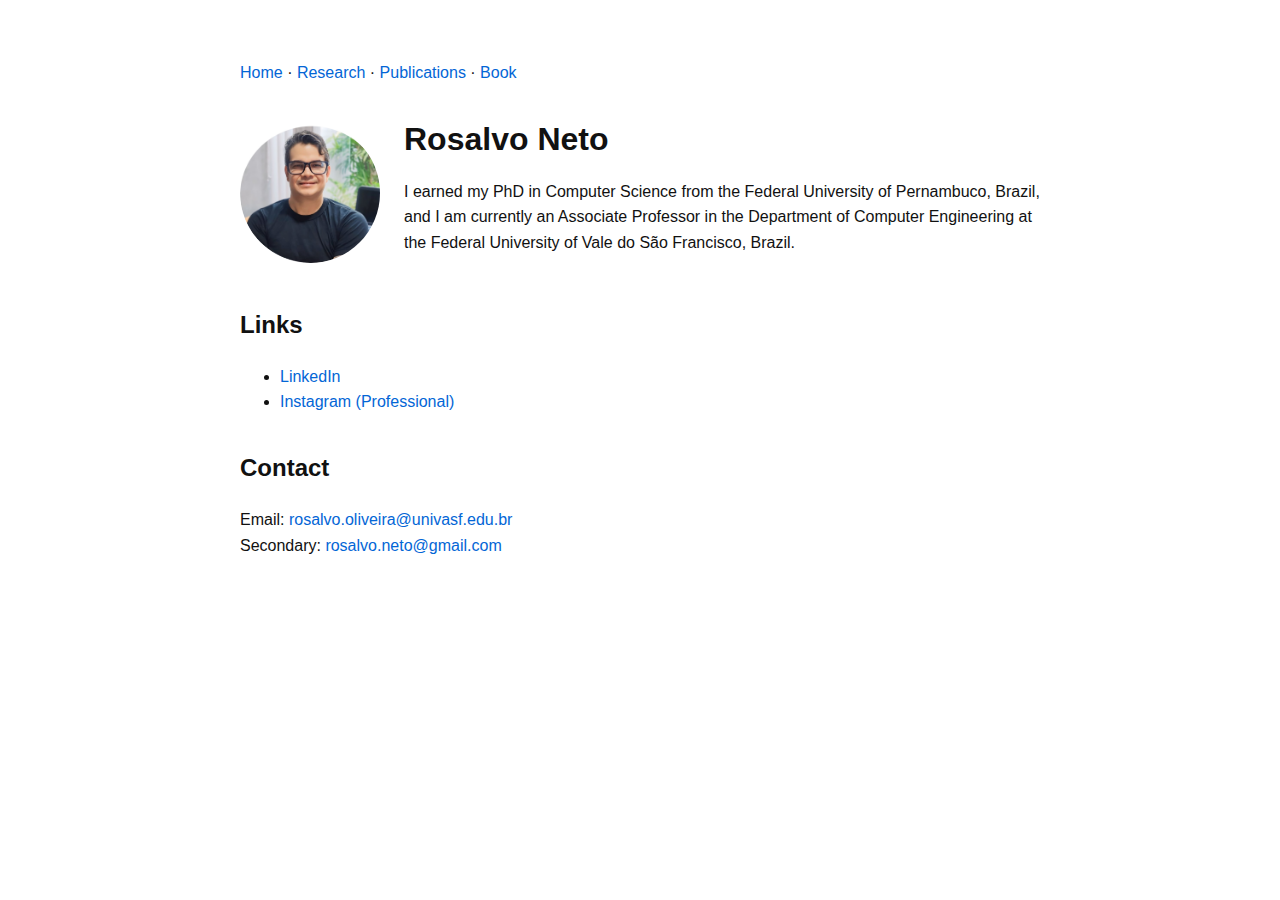
<file: index.html>
<!DOCTYPE html>
<html lang="en">
<head>
  <meta charset="UTF-8">
  <title>Rosalvo Neto</title>
  <meta name="viewport" content="width=device-width, initial-scale=1">
  <link rel="stylesheet" href="assets/style.css">
</head>

<body>

<nav>
  <a href="index.html">Home</a> ·
  <a href="research.html">Research</a> ·
  <a href="publications.html">Publications</a> ·
  <a href="book.html">Book</a>
</nav>

<div style="display:flex; gap:24px; align-items:center; margin-top:28px;">
  <img
    src="FotoPerfil2024_oval.jpg"
    alt="Rosalvo Neto"
    style="width:140px; height:140px; border-radius:50%; object-fit:cover;"
  />

  <div>
    <h1 style="margin:0;">Rosalvo Neto</h1>

    <p style="margin-top:14px;">
      I earned my PhD in Computer Science from the Federal University of Pernambuco, Brazil,
and I am currently an Associate Professor in the Department of Computer Engineering at
the Federal University of Vale do São Francisco, Brazil.
    </p>
  </div>
</div>

<h2 style="margin-top:34px;">Links</h2>

<ul>
  <li>
    <a href="http://linkedin.com/in/rosalvo-neto-35333341"
       target="_blank" rel="noopener noreferrer">
      LinkedIn
    </a>
  </li>

  <li>
    <a href="https://www.instagram.com/prof.rosalvoneto/?igsh=MTJrZDZ1bGc4cHdwZw%3D%3D"
       target="_blank" rel="noopener noreferrer">
      Instagram (Professional)
    </a>
  </li>
</ul>

<h2 style="margin-top:34px;">Contact</h2>

<p>
Email:
<a href="mailto:rosalvo.oliveira@univasf.edu.br">
  rosalvo.oliveira@univasf.edu.br
</a>
<br>
Secondary:
<a href="mailto:rosalvo.neto@gmail.com">
  rosalvo.neto@gmail.com
</a>
</p>

</body>
</html>
</file>
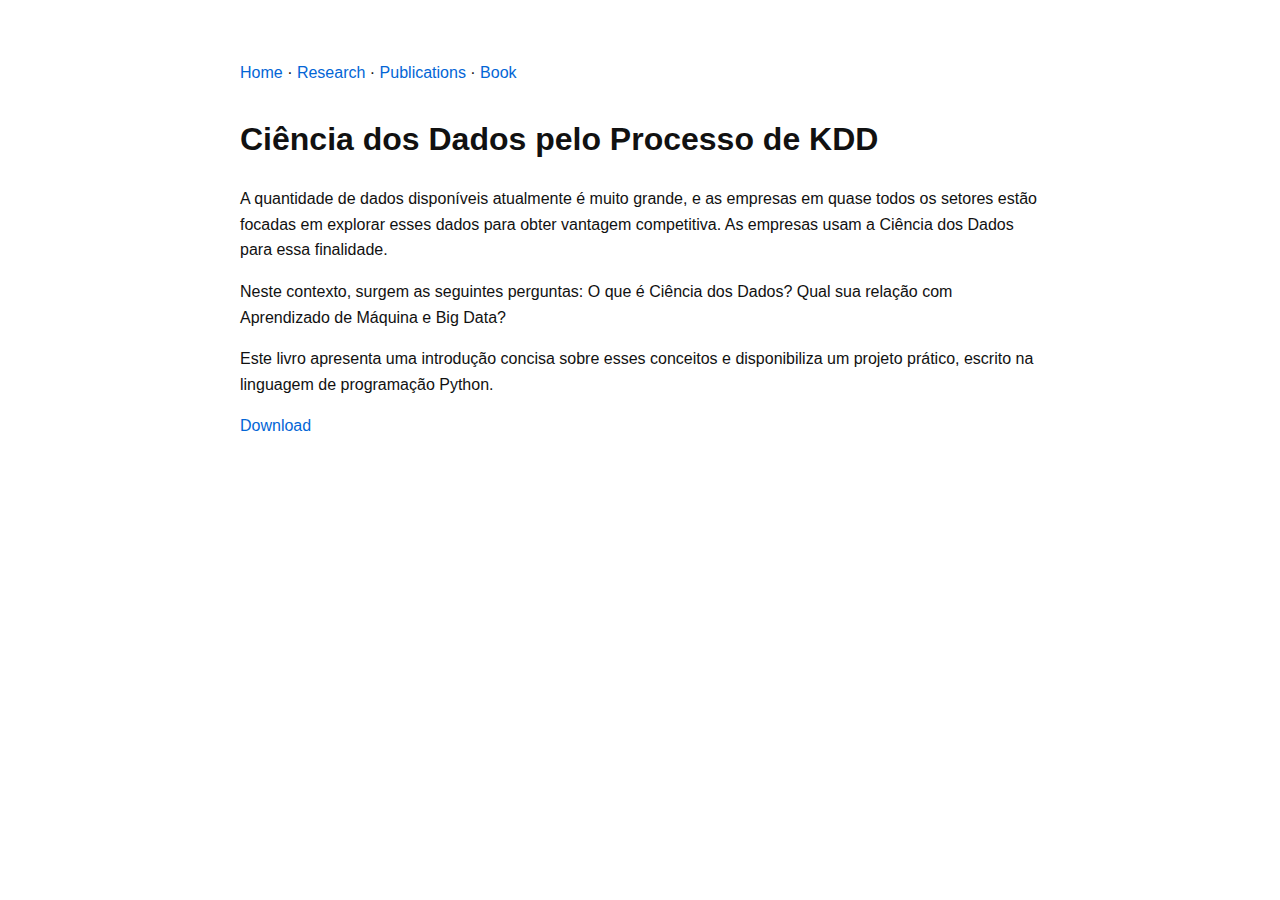
<file: book.html>
<!DOCTYPE html>
<html lang="pt-br">
<head>
  <meta charset="UTF-8">
  <title>Livro – Rosalvo Neto</title>
  <meta name="viewport" content="width=device-width, initial-scale=1">
  <link rel="stylesheet" href="assets/style.css">
</head>

<body>

<nav>
  <a href="index.html">Home</a> ·
  <a href="research.html">Research</a> ·
  <a href="publications.html">Publications</a> ·
  <a href="book.html">Book</a>
</nav>

<h1>Ciência dos Dados pelo Processo de KDD</h1>

<p>
A quantidade de dados disponíveis atualmente é muito grande, e as empresas em quase todos os setores
estão focadas em explorar esses dados para obter vantagem competitiva. As empresas usam a Ciência
dos Dados para essa finalidade.
</p>

<p>
Neste contexto, surgem as seguintes perguntas: O que é Ciência dos Dados? Qual sua relação com
Aprendizado de Máquina e Big Data?
</p>

<p>
Este livro apresenta uma introdução concisa sobre esses conceitos e disponibiliza um projeto prático,
escrito na linguagem de programação Python.
</p>
<h> <a href="https://www.researchgate.net/publication/352749819_Ciencia_dos_Dados_pelo_Processo_de_KDD" target="_blank">Download</a>

</body>
</html>
</file>
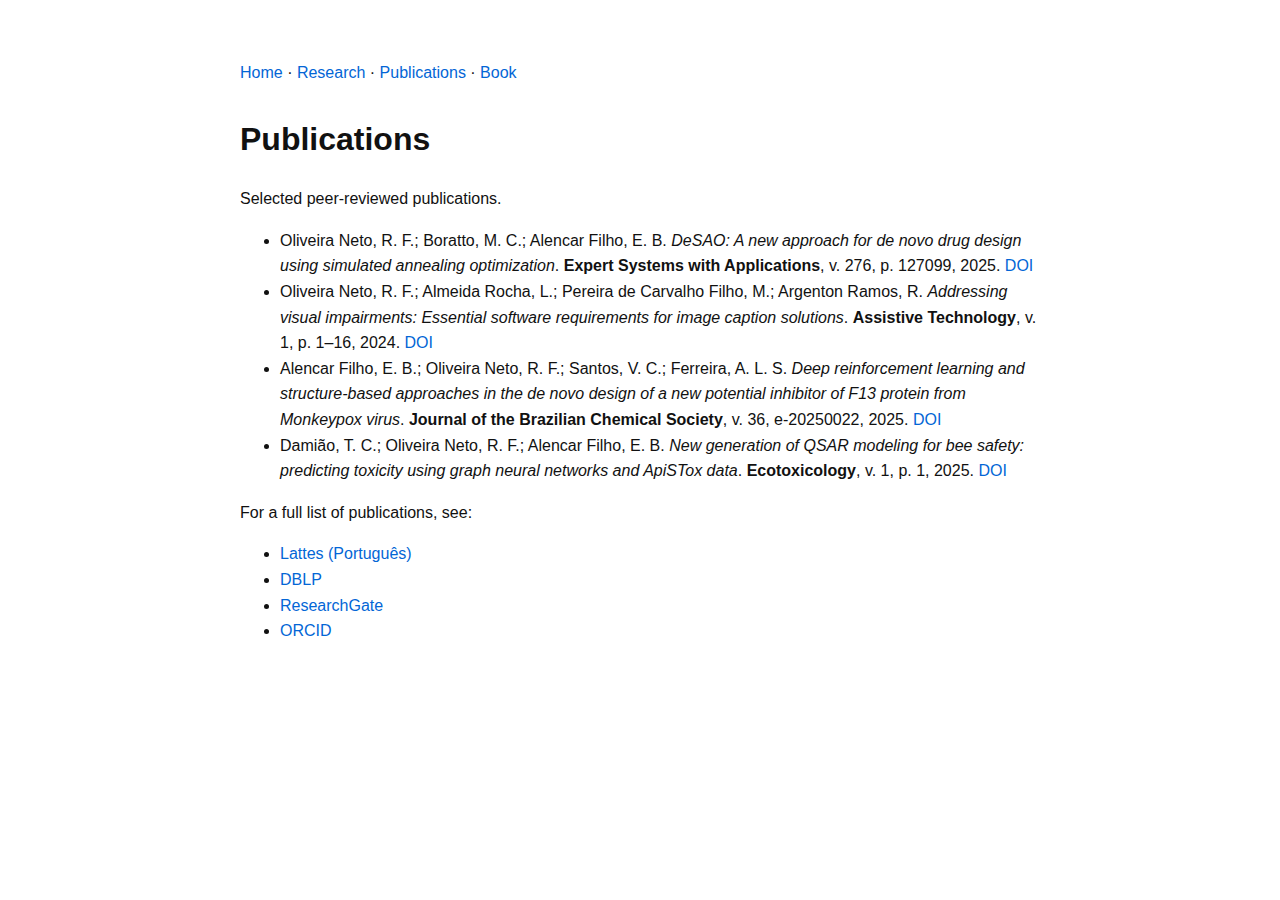
<file: publications.html>
<!DOCTYPE html>
<html lang="en">
<head>
  <meta charset="UTF-8">
  <title>Publications – Rosalvo Neto</title>
  <meta name="viewport" content="width=device-width, initial-scale=1">
  <link rel="stylesheet" href="assets/style.css">
</head>

<body>

<nav>
  <a href="index.html">Home</a> ·
  <a href="research.html">Research</a> ·
  <a href="publications.html">Publications</a> ·
  <a href="book.html">Book</a>
</nav>

<h1>Publications</h1>

<p>
Selected peer-reviewed publications.
</p>

<ul>
  <li>
    Oliveira Neto, R. F.; Boratto, M. C.; Alencar Filho, E. B.
    <em>DeSAO: A new approach for de novo drug design using simulated annealing optimization</em>.
    <strong>Expert Systems with Applications</strong>, v. 276, p. 127099, 2025.
    <a href="https://doi.org/10.1016/j.eswa.2025.127099"
       target="_blank" rel="noopener noreferrer">DOI</a>
  </li>

  <li>
    Oliveira Neto, R. F.; Almeida Rocha, L.; Pereira de Carvalho Filho, M.; Argenton Ramos, R.
    <em>Addressing visual impairments: Essential software requirements for image caption solutions</em>.
    <strong>Assistive Technology</strong>, v. 1, p. 1–16, 2024.
    <a href="https://doi.org/10.1080/10400435.2024.2413650"
       target="_blank" rel="noopener noreferrer">DOI</a>
  </li>

  <li>
    Alencar Filho, E. B.; Oliveira Neto, R. F.; Santos, V. C.; Ferreira, A. L. S.
    <em>Deep reinforcement learning and structure-based approaches in the de novo design of a new
    potential inhibitor of F13 protein from Monkeypox virus</em>.
    <strong>Journal of the Brazilian Chemical Society</strong>, v. 36, e-20250022, 2025.
    <a href="https://doi.org/10.21577/0103-5053.20250022"
       target="_blank" rel="noopener noreferrer">DOI</a>
  </li>

  <li>
    Damião, T. C.; Oliveira Neto, R. F.; Alencar Filho, E. B.
    <em>New generation of QSAR modeling for bee safety: predicting toxicity using graph neural
    networks and ApiSTox data</em>.
    <strong>Ecotoxicology</strong>, v. 1, p. 1, 2025.
    <a href="https://doi.org/10.1007/s10646-025-02970-0"
       target="_blank" rel="noopener noreferrer">DOI</a>
  </li>
</ul>


<p>
For a full list of publications, see: 
</p>

<ul>
  <li>
    <a href="http://buscatextual.cnpq.br/buscatextual/visualizacv.do?metodo=apresentar&id=K4773502D4"
       target="_blank" rel="noopener noreferrer">
      Lattes (Português)
    </a>
  </li>

  <li>
    <a href="https://dblp.org/pers/n/Neto:Rosalvo_F=_O=.html"
       target="_blank" rel="noopener noreferrer">
      DBLP
    </a>
  </li>

  <li>
    <a href="https://www.researchgate.net/profile/Rosalvo_Neto"
       target="_blank" rel="noopener noreferrer">
      ResearchGate
    </a>
  </li>

  <li>
    <a href="https://orcid.org/0000-0002-3290-5539"
       target="_blank" rel="noopener noreferrer">
      ORCID
    </a>
  </li>

</ul>



</body>
</html>
</file>
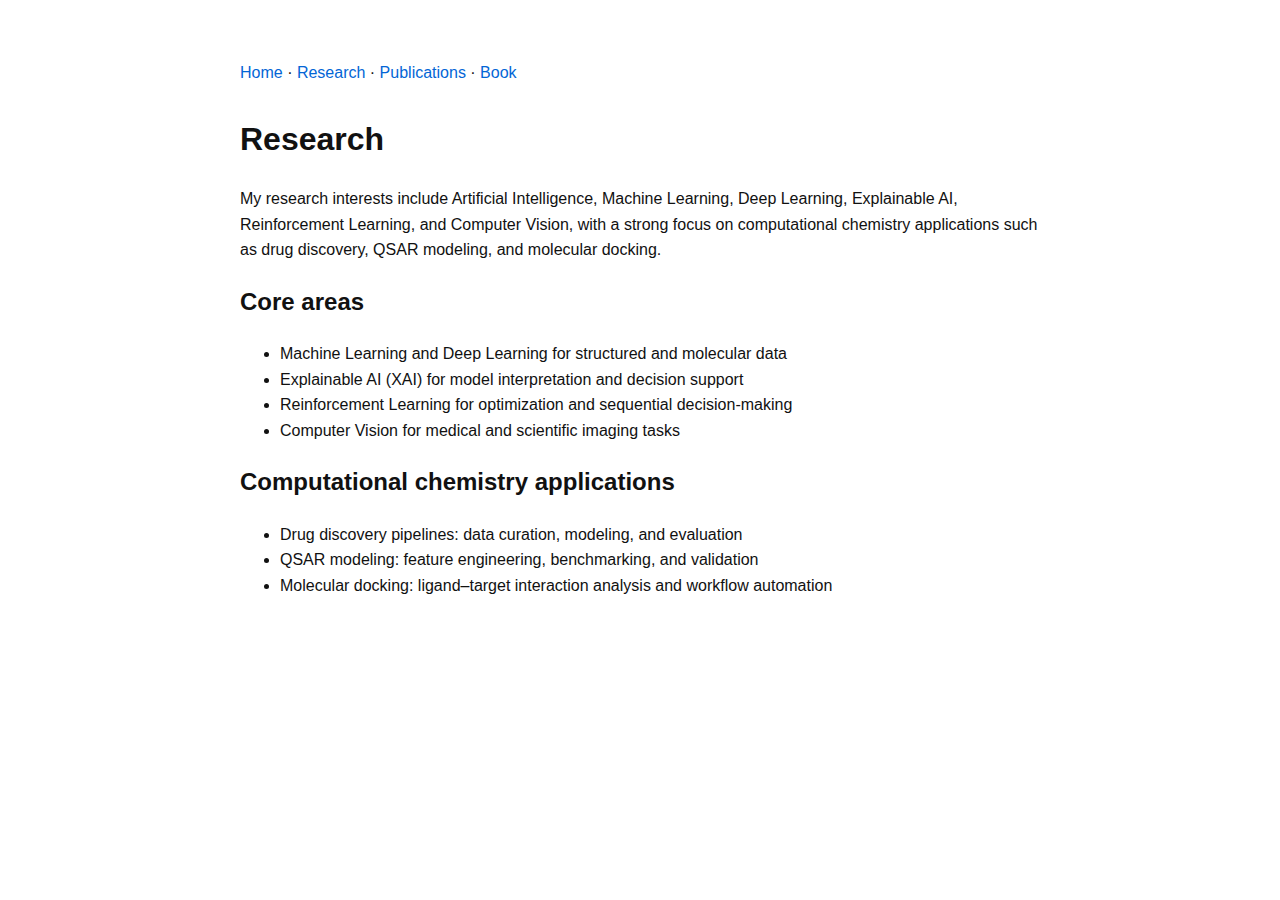
<file: research.html>
<!DOCTYPE html>
<html lang="en">
<head>
  <meta charset="UTF-8">
  <title>Research – Rosalvo Neto</title>
  <meta name="viewport" content="width=device-width, initial-scale=1">
  <link rel="stylesheet" href="assets/style.css">
</head>

<body>

<nav>
  <a href="index.html">Home</a> ·
  <a href="research.html">Research</a> ·
  <a href="publications.html">Publications</a> ·
  <a href="book.html">Book</a>
</nav>

<h1>Research</h1>

<p>
My research interests include Artificial Intelligence, Machine Learning, Deep Learning,
Explainable AI, Reinforcement Learning, and Computer Vision, with a strong focus on
computational chemistry applications such as drug discovery, QSAR modeling, and
molecular docking.
</p>

<h2>Core areas</h2>
<ul>
  <li>Machine Learning and Deep Learning for structured and molecular data</li>
  <li>Explainable AI (XAI) for model interpretation and decision support</li>
  <li>Reinforcement Learning for optimization and sequential decision-making</li>
  <li>Computer Vision for medical and scientific imaging tasks</li>
</ul>

<h2>Computational chemistry applications</h2>
<ul>
  <li>Drug discovery pipelines: data curation, modeling, and evaluation</li>
  <li>QSAR modeling: feature engineering, benchmarking, and validation</li>
  <li>Molecular docking: ligand–target interaction analysis and workflow automation</li>
</ul>

</body>
</html>
</file>
<file: assets/style.css>
body {
  font-family: -apple-system, BlinkMacSystemFont, "Segoe UI", Roboto, Arial;
  max-width: 800px;
  margin: 60px auto;
  line-height: 1.6;
  color: #111;
  padding: 0 16px;
}

nav {
  margin-bottom: 28px;
}

a {
  color: #0366d6;
  text-decoration: none;
}

a:hover {
  text-decoration: underline;
}
</file>
